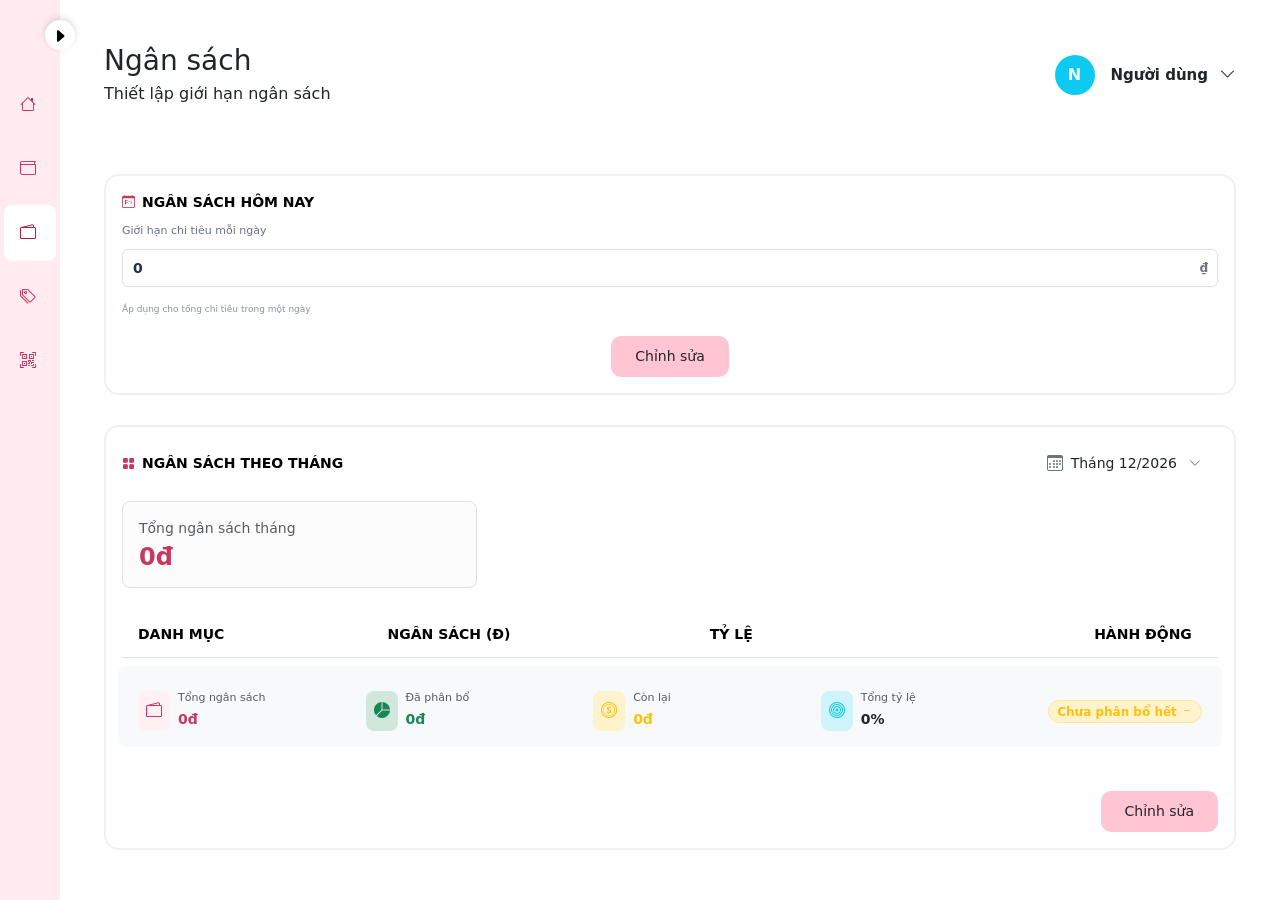
<file: budget.html>
<!doctype html>

<html lang="en">

<head>
  <meta charset="UTF-8" />
  <meta name="viewport" content="width=device-width, initial-scale=1" />
  <link href="https://cdn.jsdelivr.net/npm/bootstrap@5.3.8/dist/css/bootstrap.min.css" rel="stylesheet" />
  <link rel="stylesheet" href="https://cdn.jsdelivr.net/npm/bootstrap-icons@1.11.1/font/bootstrap-icons.css" />
  <link rel="stylesheet" href="./css/sidebar.css" />
  <link rel="stylesheet" href="./css/budget.css" />
  <meta name="description" content="quản lý giao dịch" />
  <title>Ngân sách</title>
</head>

<body>
  <div class="d-flex">
    <nav class="sidebar collapsed d-flex flex-column flex-shrink-0 position-fixed">
      <button class="toggle-btn" onclick="toggleSidebar()">
        <i class="bi bi-caret-left-fill"></i>
      </button>

      <div class="p-4">
        <h4 class="logo-text fw-bold mb-0">Finora</h4>
      </div>

      <div class="nav flex-column">
        <a href="index.html" class="sidebar-link text-decoration-none p-3">
          <i class="bi bi-house me-3"></i>
          <span class="hide-on-collapse">Dashboard</span>
        </a>
        <a href="transactionControl.html" class="sidebar-link text-decoration-none p-3">
          <i class="bi bi-wallet me-3"></i>
          <span class="hide-on-collapse">Chi tiêu</span>
        </a>
        
        <a href="budget.html " class="sidebar-link active text-decoration-none p-3">
          <i class="bi bi-wallet2 me-3"></i>
          <span class="hide-on-collapse">Ngân sách</span>
        </a>

        <a href="cagetoriesControl.html" class="sidebar-link text-decoration-none p-3">
          <i class="bi bi-tags me-3"></i>
          <span class="hide-on-collapse">Danh mục</span>
        </a>
        
        <a href="qr.html" class="sidebar-link text-decoration-none p-3">
          <i class="bi bi-qr-code-scan me-3"></i>
          <span class="hide-on-collapse">Mã QR</span>
        </a>
      </div>
    </nav>

    <div class="main-content flex-grow-1">
      <div class="header p-4 d-flex justify-content-between w-100 align-items-center">
        <div class="header-left">
          <h3 class="mb-1">Ngân sách</h3>

          <p class="mb-0">Thiết lập giới hạn ngân sách</p>
        </div>

        <div class="dropdown-toggle user-info d-flex align-items-center gap-2" style="cursor: pointer"
          data-bs-toggle="dropdown" aria-expanded="false">
          <div class="avatar-circle me-2">
            <span class="avatar-initial">M</span>
            <img class="avatar-img d-none" alt="Avatar" />
          </div>

          <div class="user-info d-none d-md-block pe-1">
            <p class="user-name">Minh</p>
            <p class="user-role">Sinh viên năm 2</p>
          </div>

          <i class="bi bi-chevron-down user-arrow"></i>
        </div>

        <ul class="dropdown-menu dropdown-menu-end shadow-sm border-0">
          <li><a class="dropdown-item" href="profile.html">Thông tin cá nhân</a></li>
          <li><a class="dropdown-item text-danger" href="#">Đăng xuất</a></li>
        </ul>
      </div>

      <div class="budget-content p-4">
        <div class="row">
          <div class="col-12 col-md-12 col-lg-12">
            <div class="budget-card daily-card">
              <div class="section-title">
                <i class="bi bi-calendar-day"></i>
                Ngân sách hôm nay
              </div>

              <div class="section-description">
                Giới hạn chi tiêu mỗi ngày
              </div>

              <div class="daily-budget-input">
                <input type="text" id="dailyBudgetInput" class="form-control" value="500.000" inputmode="numeric" />

                <span class="currency"> ₫ </span>
              </div>

              <div class="daily-help">
                Áp dụng cho tổng chi tiêu trong một ngày
              </div>

              <button type="button" id="saveDailyBudget" class="btn btn-main btn-sm save-btn d-block mx-auto px-4">
                Lưu thay đổi
              </button>
            </div>
          </div>

          <div class="col-12 col-md-12 col-lg-12">
            <div class="budget-card category-card">
              <!-- Header -->
              <div class="category-header">
                <div class="section-title">
                  <i class="bi bi-grid-fill"></i>
                  Ngân sách theo tháng
                </div>
                <div class="position-relative">
                  <button type="button" id="monthPickerBtn"
                    class="btn date-picker-btn d-flex align-items-center rounded-3 px-3 py-2">
                    <i class="bi bi-calendar3 me-2 text-secondary"></i>

                    <span id="monthPickerText" class="me-2" style="font-size: 14px">
                      Tháng 08/2025
                    </span>

                    <i class="bi bi-chevron-down ms-1 text-secondary" style="font-size: 12px"></i>
                  </button>
                  <input type="month" id="monthPicker" />
                </div>
              </div>

              <!-- Top Alert & Total Box -->
              <div class="row g-3 mb-4">
                <div class="col-12 col-md-4">
                  <div class="p-3 border rounded-3 bg-light-subtle h-100">
                    <div class="text-muted small mb-1">
                      Tổng ngân sách tháng
                    </div>

                    <!-- Chế độ Xem: Chỉ hiển thị text -->
                    <h4 class="fw-bold text-main mb-0" id="totalBudgetText">0đ</h4>

                    <!-- Chế độ Chỉnh sửa: Hiện ô input (mặc định ẩn) -->
                    <div class="input-group input-group-sm d-none mt-1" id="totalBudgetInputWrapper">
                      <input type="text" class="form-control fw-bold text-main" id="totalBudgetInput"
                        value="0" />
                      <span class="input-group-text bg-white text-muted">đ</span>
                    </div>
                  </div>
                </div>
              </div>

              <!-- Banner sao chép từ tháng trước -->
              <div id="copyBudgetBanner" class="d-none align-items-center justify-content-between mb-3 rounded-3 px-3 py-2" style="background-color: var(--main-color-subtle); border: 1px solid var(--main-color-border); color: var(--main-color-text);">
                <div>
                  <i class="bi bi-info-circle me-2" style="color: var(--main-color-dark);"></i>
                  <span>Tháng này chưa có ngân sách.</span>
                </div>
                <button type="button" class="btn btn-sm" id="copyFromPrevBtn" style="background-color: var(--main-color); color: var(--main-color-text); border: none;" onmouseover="this.style.backgroundColor='var(--main-color-hover)'" onmouseout="this.style.backgroundColor='var(--main-color)'">
                  <i class="bi bi-clipboard me-1"></i> Sao chép từ tháng trước
                </button>
              </div>

              <!-- Danh sách category -->
              <div class="table-responsive">
                <table class="table align-middle">
                  <thead>
                    <tr class="text-muted small text-uppercase">
                      <th style="min-width: 120px">Danh mục</th>
                      <th style="min-width: 120px">Ngân sách (đ)</th>
                      <th style="min-width: 180px">Tỷ lệ</th>
                      <th class="text-center" style="width: 150px">
                        Hành động
                      </th>
                    </tr>
                  </thead>
                  <tbody id="categoryTableBody"></tbody>
                </table>
              </div>

              <!-- Add Category Button -->
              <button type="button" id="addCategoryBtn"
                class="btn btn-outline-main border-dashed w-100 py-2 rounded-3 my-3 d-none d-flex align-items-center justify-content-center gap-2"
                data-bs-toggle="modal" data-bs-target="#budgetModal">
                <i class="bi bi-plus-lg"></i> Thêm danh mục
              </button>

              <div class="modal fade" id="budgetModal" tabindex="-1" aria-hidden="true">
                <div class="modal-dialog modal-dialog-centered">
                  <div class="modal-content rounded-4 border-0 shadow">
                    <div class="modal-header border-0 pb-0">
                      <h5 class="modal-title fw-bold">
                        Chọn danh mục thêm vào
                      </h5>
                      <button type="button" class="btn-close" data-bs-dismiss="modal" aria-label="Close"></button>
                    </div>

                    <div class="modal-body py-3">
                      <div class="list-group list-group-flush gap-2" id="availableCategoryList">

                      </div>
                    </div>
                  </div>
                </div>
              </div>

              <!-- Bottom Stat Cards -->
              <div class="row g-2 p-3 bg-light align-items-center mb-4 rounded-3">
                <!-- 1. Tổng ngân sách -->
                <div class="col">
                  <div class="d-flex align-items-center gap-2">
                    <div class="rounded-3 p-2 bg-main-subtle text-main">
                      <i class="bi bi-wallet2"></i>
                    </div>
                    <div>
                      <div class="text-muted text-nowrap" style="font-size: 11px">
                        Tổng ngân sách
                      </div>
                      <strong class="text-main small text-nowrap" id="statTotalBudget">0đ</strong>
                    </div>
                  </div>
                </div>

                <!-- 2. Đã phân bổ -->
                <div class="col">
                  <div class="d-flex align-items-center gap-2">
                    <div class="rounded-3 p-2 bg-success-subtle text-success">
                      <i class="bi bi-pie-chart-fill"></i>
                    </div>
                    <div>
                      <div class="text-muted text-nowrap" style="font-size: 11px">
                        Đã phân bổ
                      </div>
                      <strong class="text-success small text-nowrap" id="statAllocated">0đ</strong>
                    </div>
                  </div>
                </div>

                <!-- 3. Còn lại -->
                <div class="col">
                  <div class="d-flex align-items-center gap-2">
                    <div class="rounded-3 p-2 bg-warning-subtle text-warning">
                      <i class="bi bi-coin"></i>
                    </div>
                    <div>
                      <div class="text-muted text-nowrap" style="font-size: 11px">
                        Còn lại
                      </div>
                      <strong class="text-warning small text-nowrap" id="statRemaining">0đ</strong>
                    </div>
                  </div>
                </div>

                <!-- 4. Tổng tỷ lệ -->
                <div class="col">
                  <div class="d-flex align-items-center gap-2">
                    <div class="rounded-3 p-2 bg-info-subtle text-info">
                      <i class="bi bi-bullseye"></i>
                    </div>
                    <div>
                      <div class="text-muted text-nowrap" style="font-size: 11px">
                        Tổng tỷ lệ
                      </div>
                      <strong class="text-dark small text-nowrap" id="statTotalPercent">0%</strong>
                    </div>
                  </div>
                </div>

                <!-- 5. Nhãn trạng thái Hợp lệ / Vượt ngân sách -->
                <div class="col-auto text-end">
                  <span id="statStatusBadge"
                    class="badge bg-success-subtle text-success border border-success-subtle px-2 py-1 rounded-pill small">
                    Đã hợp lệ <i class="bi bi-check"></i>
                  </span>
                </div>
              </div>

              <!-- Footer Action -->
              <div class="d-flex justify-content-end gap-2">
                <div id="viewModeActions">
                  <button type="button" class="btn btn-main px-4 save-btn" id="editBtn">
                    Chỉnh sửa
                  </button>
                </div>

                <div id="editModeActions" class="d-none d-flex gap-2">
                  <button type="button" class="btn btn-light px-4 cancel-btn" id="cancelBtn">
                    Hủy
                  </button>
                  <button type="button" class="btn btn-main px-4 save-btn" id="saveBtn">
                    Lưu ngân sách
                  </button>
                </div>
              </div>
            </div>
          </div>
        </div>
      </div>
    </div>
  </div>

  <script src="https://cdn.jsdelivr.net/npm/bootstrap@5.3.8/dist/js/bootstrap.bundle.min.js"></script>
  <script src="./js/sidebar.js"></script>
  <script src="./js/budgetPage.js"></script>
</body>

</html>
</file>
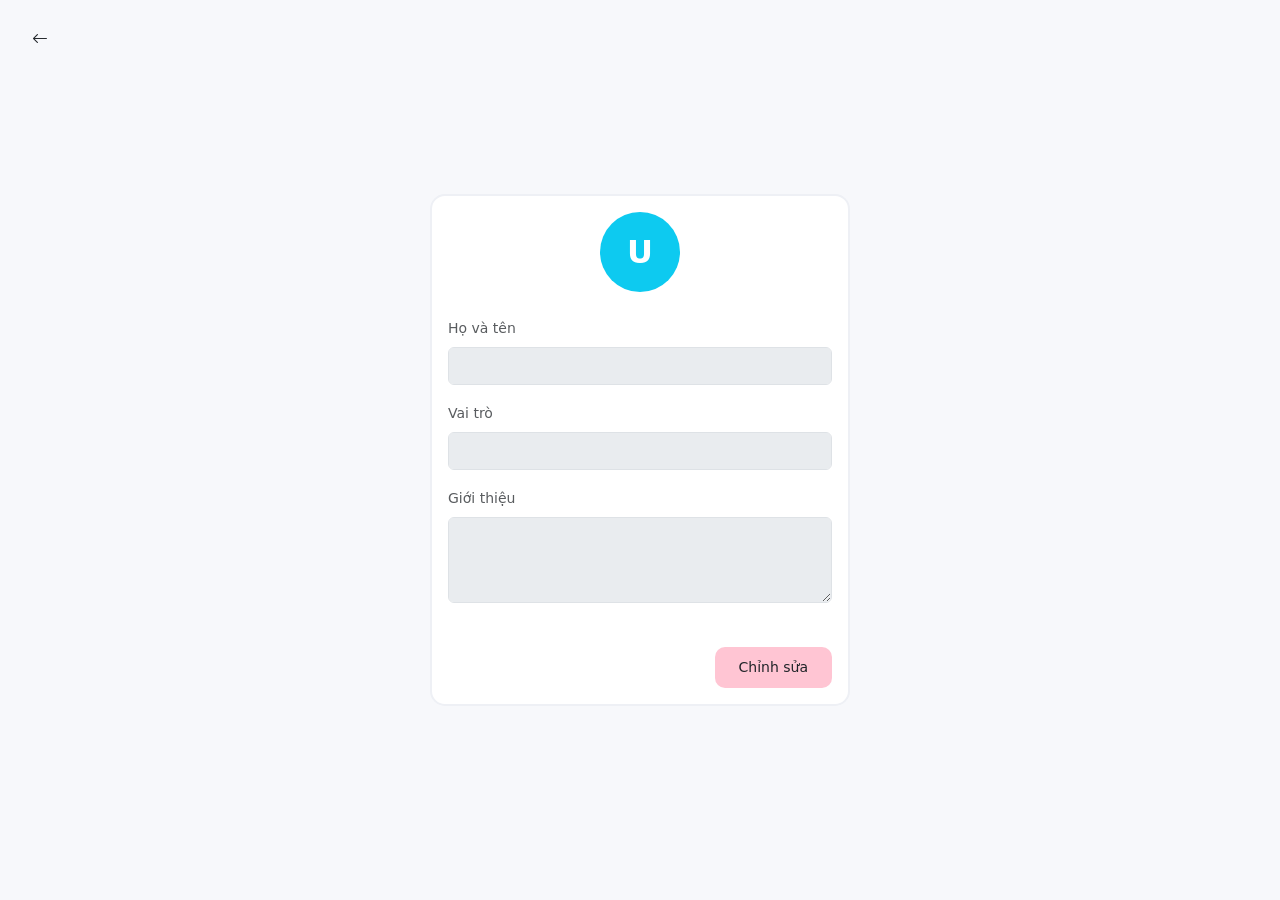
<file: profile.html>
<!doctype html>

<html lang="en">

<head>
  <meta charset="UTF-8" />
  <meta name="viewport" content="width=device-width, initial-scale=1" />
  <link href="https://cdn.jsdelivr.net/npm/bootstrap@5.3.8/dist/css/bootstrap.min.css" rel="stylesheet" />
  <link rel="stylesheet" href="https://cdn.jsdelivr.net/npm/bootstrap-icons@1.11.1/font/bootstrap-icons.css" />
  <link rel="stylesheet" href="./css/sidebar.css" />
  <link rel="stylesheet" href="./css/budget.css" />
  <link rel="stylesheet" href="./css/profile.css" />
  <meta name="description" content="thông tin cá nhân" />
  <title>Thông tin cá nhân</title>
</head>

<body>
  <div class="profile-page">
    <button type="button" class="btn back-btn" onclick="goBack()">
      <i class="bi bi-arrow-left"></i>
    </button>

    <div class="budget-card profile-card">
      <div class="text-center mb-4">
        <div class="avatar-wrapper mx-auto mb-3">
          <div class="avatar-circle avatar-circle-lg" id="profileAvatar">
            <span id="profileAvatarInitial">U</span>
            <img id="profileAvatarImg" class="d-none" alt="Avatar" />
          </div>
          <button type="button" id="avatarEditBtn" class="avatar-edit-btn d-none" title="Đổi ảnh đại diện">
            <i class="bi bi-camera-fill"></i>
          </button>
          <input type="file" id="avatarInput" accept="image/*" class="d-none" />
        </div>
      </div>

      <div class="mb-3">
        <label for="profileFullName" class="form-label small text-muted">Họ và tên</label>
        <input type="text" class="form-control" id="profileFullName" disabled />
      </div>

      <div class="mb-3">
        <label for="profileRole" class="form-label small text-muted">Vai trò</label>
        <input type="text" class="form-control" id="profileRole" disabled />
      </div>

      <div class="mb-4">
        <label for="profileDetail" class="form-label small text-muted">Giới thiệu</label>
        <textarea class="form-control" id="profileDetail" rows="3" disabled></textarea>
      </div>

      <div class="d-flex justify-content-end gap-2">
        <div id="viewModeActions">
          <button type="button" class="btn btn-main px-4 save-btn" id="editBtn">
            Chỉnh sửa
          </button>
        </div>

        <div id="editModeActions" class="d-none d-flex gap-2">
          <button type="button" class="btn btn-light px-4 cancel-btn" id="cancelBtn">
            Hủy
          </button>
          <button type="button" class="btn btn-main px-4 save-btn" id="saveBtn">
            Lưu
          </button>
        </div>
      </div>
    </div>
  </div>

  <script src="https://cdn.jsdelivr.net/npm/bootstrap@5.3.8/dist/js/bootstrap.bundle.min.js"></script>
  <script src="./js/profile.js"></script>
</body>

</html>
</file>
<file: css/sidebar.css>
:root {
    /* Biến màu chủ đạo mới #FFC5D3 */
    --main-color: #FFC5D3;
    --main-color-rgb: 255, 197, 211;
    --main-color-hover: #fca8bc;
    --main-color-active: #f596ad;
    --main-color-text: #212529;
    --main-color-dark: #c7385e;
    --main-color-subtle: #fff0f3;
    --main-color-border: #ffd6df;
    --sidebar-bg: #FFEBF0;
    --bs-focus-ring-color: rgba(255, 197, 211, 0.45);

    --sidebar-width: 280px;
    --sidebar-width-collapsed: 60px;
}

.btn-main {
    background-color: var(--main-color) !important;
    border-color: var(--main-color) !important;
    color: var(--main-color-text) !important;
    font-weight: 500;
}

.btn-main:hover {
    background-color: var(--main-color-hover) !important;
    border-color: var(--main-color-hover) !important;
    color: #111111 !important;
}

.btn-main:active,
.btn-main.active,
.btn-main:focus,
.btn-main:focus-visible {
    background-color: var(--main-color-active) !important;
    border-color: var(--main-color-dark) !important;
    box-shadow: 0 0 0 0.25rem rgba(var(--main-color-rgb), 0.5) !important;
    color: #111111 !important;
    outline: none !important;
}

.btn-outline-main {
    color: var(--main-color-dark) !important;
    border-color: var(--main-color) !important;
    background-color: transparent !important;
}

.btn-outline-main:hover,
.btn-check:checked + .btn-outline-main {
    background-color: var(--main-color) !important;
    border-color: var(--main-color) !important;
    color: var(--main-color-text) !important;
}

.btn-outline-main:active,
.btn-outline-main.active,
.btn-outline-main:focus,
.btn-outline-main:focus-visible {
    border-color: var(--main-color-dark) !important;
    box-shadow: 0 0 0 0.25rem rgba(var(--main-color-rgb), 0.5) !important;
    outline: none !important;
}

.text-main {
    color: var(--main-color-dark) !important;
}

.bg-main {
    background-color: var(--main-color) !important;
    color: var(--main-color-text) !important;
}

.bg-main-subtle {
    background-color: var(--main-color-subtle) !important;
}

.border-main {
    border-color: var(--main-color) !important;
}

.border-main-subtle {
    border-color: var(--main-color-border) !important;
}

* {
    margin: 0;
    padding: 0;
    box-sizing: border-box;
}

body {
    overflow-x: clip;
}

.modal-backdrop {
    position: fixed !important;
    top: 0 !important;
    left: 0 !important;
    width: 100vw !important;
    height: 100vh !important;
    z-index: 1040 !important;
}

.modal {
    position: fixed !important;
    top: 0 !important;
    left: 0 !important;
    width: 100vw !important;
    height: 100vh !important;
    z-index: 1055 !important;
}

.sidebar {
    width: var(--sidebar-width);
    height: 100%;
    background: var(--sidebar-bg);
    transition: all 0.3s ease;
}

.sidebar.collapsed {
    width: var(--sidebar-width-collapsed);
}

.sidebar-link {
    color: var(--main-color-dark);
    transition: all 0.2s ease;
    border-radius: 8px;
    margin: 4px 16px;
    white-space: nowrap;
    overflow: hidden;
}

.sidebar-link:hover {
    color: black;
}

.sidebar-link.active {
    color: #a82046;
    background: white;
}

.logo-text {
    background: linear-gradient(45deg, var(--main-color-dark), var(--main-color));
    -webkit-background-clip: text;
    -webkit-text-fill-color: transparent;
    transition: opacity 0.3s ease;
}


.main-content {
    margin-left: var(--sidebar-width);
    min-height: 100vh;
    padding: 20px;
    transition: all 0.3s ease;
}

.collapsed~.main-content {
    margin-left: var(--sidebar-width-collapsed);
}

.toggle-btn {
    position: absolute;
    right: -15px;
    top: 20px;
    background: white;
    border-radius: 50%;
    width: 30px;
    height: 30px;
    border: none;
    box-shadow: 0 2px 6px rgba(0, 0, 0, 0.15);
    z-index: 100;
    cursor: pointer;
    transition: transform 0.3s ease;
}

.collapsed .toggle-btn {
    transform: rotate(180deg);
}

.collapsed .hide-on-collapse {
    opacity: 0;
    display: none;
}

.collapsed .logo-text {
    opacity: 0;
}

.collapsed .sidebar-link {
    padding: 1rem !important;
    margin: 0 4px 8px;
}

.collapsed .sidebar-link i {
    margin: 0 !important;
}

.header {
    margin-bottom: 20px;
}

.avatar-circle {
    width: 40px;
    height: 40px;
    background-color: var(--bs-info);
    color: white;
    border-radius: 50%;
    display: flex;
    align-items: center;
    justify-content: center;
    font-weight: 600;
    font-size: 16px;
    position: relative;
    overflow: hidden;
}

.avatar-img {
    position: absolute;
    inset: 0;
    width: 100%;
    height: 100%;
    object-fit: cover;
    border-radius: 50%;
}

.user-info {
    text-align: left;
    line-height: 1.5;
}

.user-name {
    font-weight: 600;
    font-size: 15px;
    margin: 0;
    color: var(--bs-dark);
}

.user-role {
    font-size: 12px;
    color: var(--bs-secondary);
    margin: 0;
}

.dropdown-toggle::after {
    display: none !important;
}

@media (max-width: 767.98px) {
    :root {
        --topbar-height: 60px;
    }

    .sidebar {
        position: fixed !important;
        top: 0;
        left: 0;
        width: 100% !important;
        height: var(--topbar-height) !important;
        flex-direction: row !important;
        align-items: center;
        z-index: 1000;
        overflow: hidden;
        padding: 0 8px;
        box-shadow: 0 2px 8px rgba(0, 0, 0, 0.1);
    }

    .sidebar.collapsed {
        width: 100% !important;
        height: var(--topbar-height) !important;
    }

    .sidebar>div:first-of-type {
        padding: 0 8px !important;
        flex-shrink: 0;
    }

    .logo-text {
        opacity: 1 !important;
        font-size: 18px;
    }

    .sidebar .nav {
        flex-direction: row !important;
        align-items: center;
        flex: 1;
        flex-wrap: nowrap !important;
        overflow-x: auto;
        overflow-y: hidden;
        scrollbar-width: none;
        -ms-overflow-style: none;
    }

    .sidebar .nav::-webkit-scrollbar {
        display: none;
    }

    .sidebar-link {
        display: flex !important;
        flex-direction: column !important;
        align-items: center !important;
        justify-content: center !important;
        flex-wrap: nowrap !important;
        margin: 0 2px;
        padding: 4px 8px !important;
        border-radius: 8px;
        white-space: nowrap;
        font-size: 11px;
        line-height: 1.1;
        min-width: unset;
    }

    .sidebar-link i {
        margin: 0 0 3px 0 !important;
        font-size: 17px !important;
        line-height: 1 !important;
        flex-shrink: 0;
    }

    .sidebar-link .hide-on-collapse,
    .sidebar-link span {
        font-size: 11px !important;
        line-height: 1.1 !important;
        text-align: center;
    }

    .collapsed .hide-on-collapse {
        opacity: 1 !important;
        display: inline-block !important;
        font-size: 11px !important;
        line-height: 1.1 !important;
    }

    .collapsed .logo-text {
        opacity: 1 !important;
    }

    .collapsed .sidebar-link {
        flex-direction: column !important;
        align-items: center !important;
        justify-content: center !important;
        padding: 4px 8px !important;
        margin: 0 2px;
    }

    .collapsed .sidebar-link i {
        margin: 0 0 3px 0 !important;
    }

    .toggle-btn {
        display: none !important;
    }

    .main-content {
        margin-left: 0 !important;
        padding-top: calc(var(--topbar-height) + 8px) !important;
        padding-left: 0 !important;
        padding-right: 0 !important;
        padding-bottom: 0 !important;
        width: 100vw;
        max-width: 100vw;
        overflow-x: hidden;
    }

    .collapsed~.main-content {
        margin-left: 0 !important;
    }


    .main-area {
        flex-direction: column !important;
    }

    .cagetoriy-area,
    .accounts-area {
        width: 100% !important;
        max-width: 600px;
        margin-left: auto !important;
        margin-right: auto !important;
        isolation: auto;
        z-index: auto;
    }

    .table-responsive {
        overflow-x: auto !important;
    }
}
</file>
<file: css/budget.css>
/* ================================
   BUDGET
================================ */

.budget-content {
  width: 100%;
}

.row {
  gap: 30px;
}

.budget-card {
  height: 100%;
  background: #fff;
  border: 2px solid #eef0f5;
  border-radius: 15px;
  padding: 16px;
}

.modal-body {
  height: 400px;
  overflow-y: auto;
}

/* ================================
   COMMON
================================ */

.section-title {
  display: flex;
  align-items: center;
  gap: 7px;
  color: black;
  font-size: 14px;
  font-weight: 700;
  text-transform: uppercase;
}

.section-title i {
  color: var(--main-color-dark);
  font-size: 13px;
}

.section-description {
  margin-top: 10px;
  color: #687083;
  font-size: 11px;
}

/* ================================
   DAILY BUDGET
================================ */

.daily-card {
  display: flex;
  flex-direction: column;
}

.daily-budget-input {
  position: relative;
  margin-top: 10px;
  margin-bottom: 10px;
}

.daily-budget-input .form-control {
  height: 38px;
  padding: 8px 32px 8px 10px;
  border: 1px solid #dce1ec;
  border-radius: 6px;
  background: #fff;
  color: #273044;
  font-size: 14px;
  font-weight: 600;
  box-shadow: none;
}

.daily-budget-input .form-control:focus {
  border-color: var(--main-color);
  box-shadow: 0 0 0 2px rgba(var(--main-color-rgb), 0.5);
}

.daily-budget-input .currency {
  position: absolute;
  top: 50%;
  right: 10px;
  transform: translateY(-50%);
  color: #687083;
  font-size: 12px;
  font-weight: 600;
}

.daily-help {
  margin-top: 6px;
  color: #8a91a1;
  font-size: 9px;
  line-height: 1.4;
}

.save-btn {
  margin-top: 20px;
  padding: 10px 20px;
  border: 0;
  border-radius: 10px;
  background: var(--main-color);
  color: var(--main-color-text);
  font-size: 14px;
  font-weight: 500;
}

.cancel-btn {
  margin-top: 20px;
  padding: 10px 20px;
  border: 0;
  border-radius: 10px;
  color: black;
  font-size: 14px;
  font-weight: 500;
}

.save-btn:hover {
  background: var(--main-color-hover);
  color: #111;
}

/* ================================
   CATEGORY BUDGET
================================ */

.category-card {
  min-height: 100%;
}

.category-header {
  display: flex;
  align-items: center;
  justify-content: space-between;
  gap: 12px;
  margin-bottom: 16px;
}

#monthPicker {
  position: absolute;
  width: 1px;
  height: 1px;
  opacity: 0;
  cursor: pointer;
  z-index: 2;
}

.month-picker:focus {
  border-color: var(--main-color);
  box-shadow: none;
}


.table th,
.table td {
  padding-left: 16px !important;
  /* Khoảng cách bên trái */
  padding-right: 16px !important;
  /* Khoảng cách bên phải */
  padding-top: 12px;
  /* Khoảng cách trên dưới */
  padding-bottom: 12px;
}
</file>
<file: css/profile.css>
.profile-page {
    min-height: 100vh;
    display: flex;
    align-items: center;
    justify-content: center;
    background: #f7f8fb;
    position: relative;
    padding: 20px;
}

.profile-card {
    width: 100%;
    max-width: 420px;
}

.back-btn {
    position: absolute;
    top: 20px;
    left: 20px;
    width: 40px;
    height: 40px;
    border-radius: 50%;
    display: flex;
    align-items: center;
    justify-content: center;
}

.back-btn:hover{
    background-color: #fff;
    border: 2px solid gray;
}
.avatar-circle-lg {
    width: 80px;
    height: 80px;
    font-size: 32px;
    position: relative;
    overflow: hidden;
}

.avatar-wrapper {
    position: relative;
    width: fit-content;
}

#profileAvatarImg {
    position: absolute;
    inset: 0;
    width: 100%;
    height: 100%;
    border-radius: 50%;
    object-fit: cover;
}

.avatar-edit-btn {
    position: absolute;
    bottom: 0;
    right: 0;
    width: 28px;
    height: 28px;
    border-radius: 50%;
    background: #fff;
    border: 2px solid #eef0f5;
    display: flex;
    align-items: center;
    justify-content: center;
    padding: 0;
    font-size: 12px;
}
</file>
